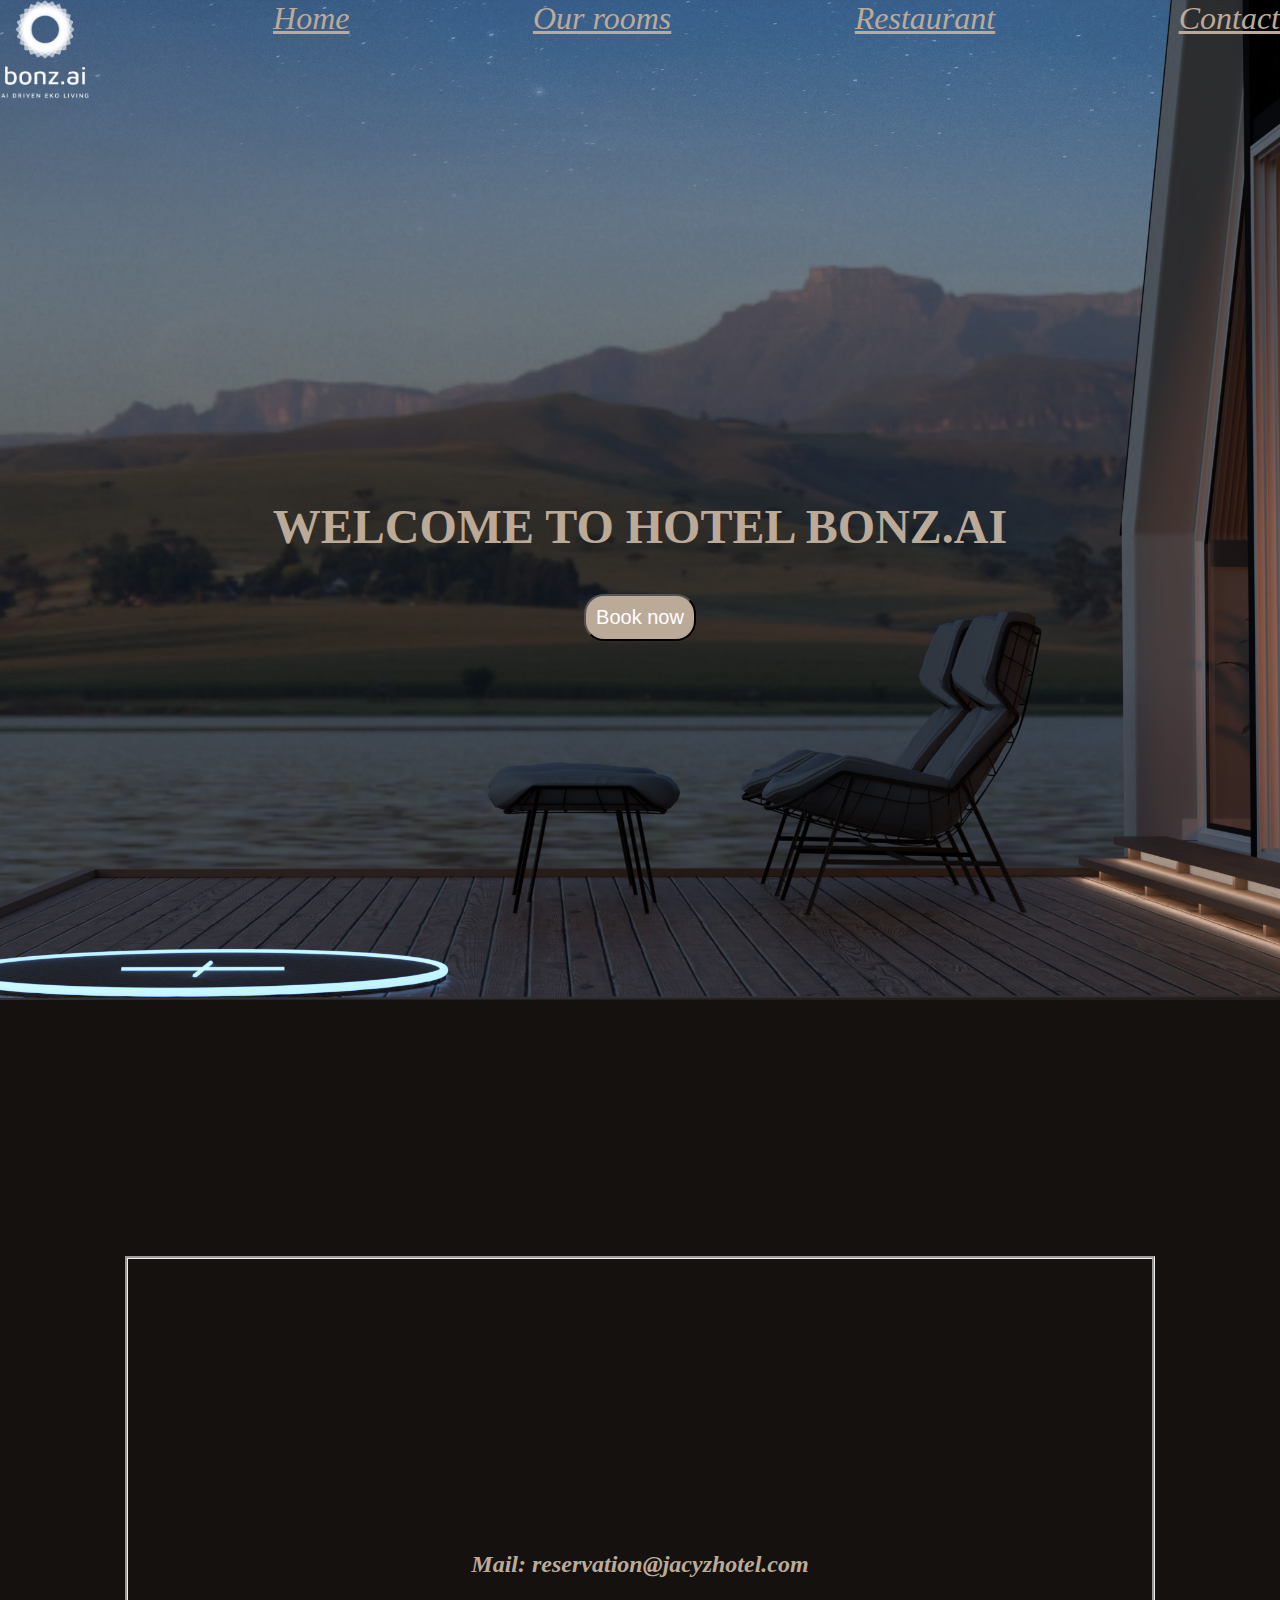
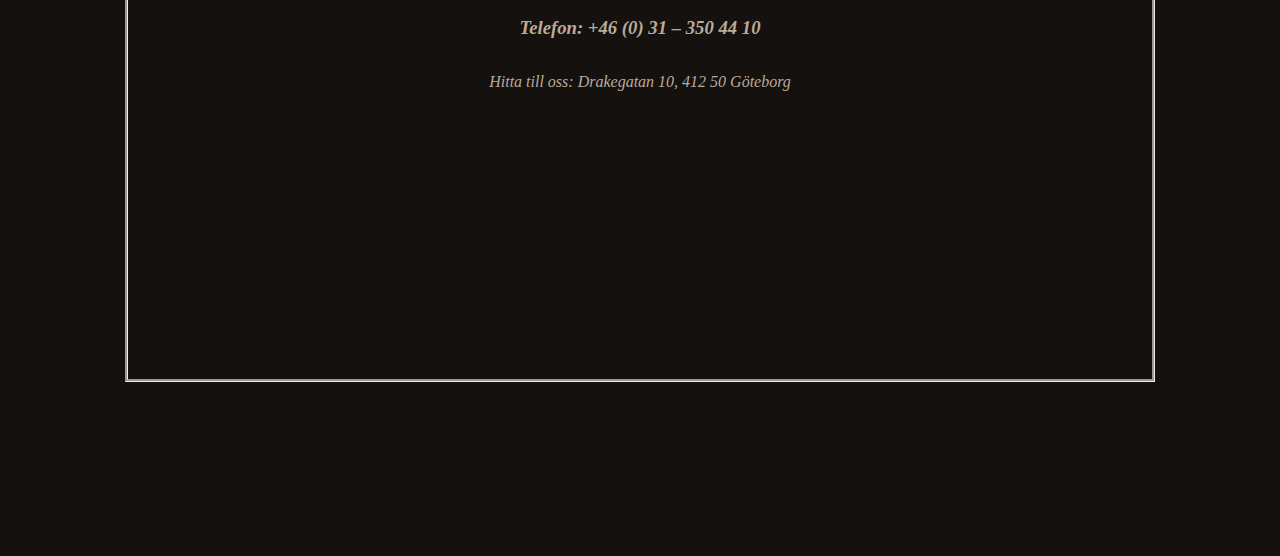
<file: contact.html>
<!DOCTYPE html>
<html lang="en">
<head>
    <meta charset="UTF-8">
    <meta name="viewport" content="width=device-width, initial-scale=1.0">
    <title>Document</title>
    <link rel="stylesheet" href="final project/css/style.css">
</head>
<body>
    <section class ="wrapper">
        <nav class="navigation">
            <img src="final project/logo/bonz.ai-logo-white-portrait-full.png">
            <a href="/final project/index.html" class="navigation__item active">Home</a>
            <a href="#" class="navigation__item">Our rooms</a>
            <a href="#" class="navigation__item">Restaurant</a>
            <a href="/contact.html" class="navigation__item">Contact</a>
        </nav> 
        <aside class="Hotel">
            <h2>WELCOME TO HOTEL BONZ.AI</h2>
            <a href="/room.html">
            <button>Book now</button></a>
        </aside>
        </section>
    <section class="Contact">
    <article class="contact-container">
        <h2>Mail: reservation@jacyzhotel.com</h2>
           <h3>Telefon: +46 (0) 31 – 350 44 10</h3>
           <p> Hitta till oss: Drakegatan 10, 412 50 Göteborg</p>
           
    </article>
    </section>
</body>
</html>
</file>
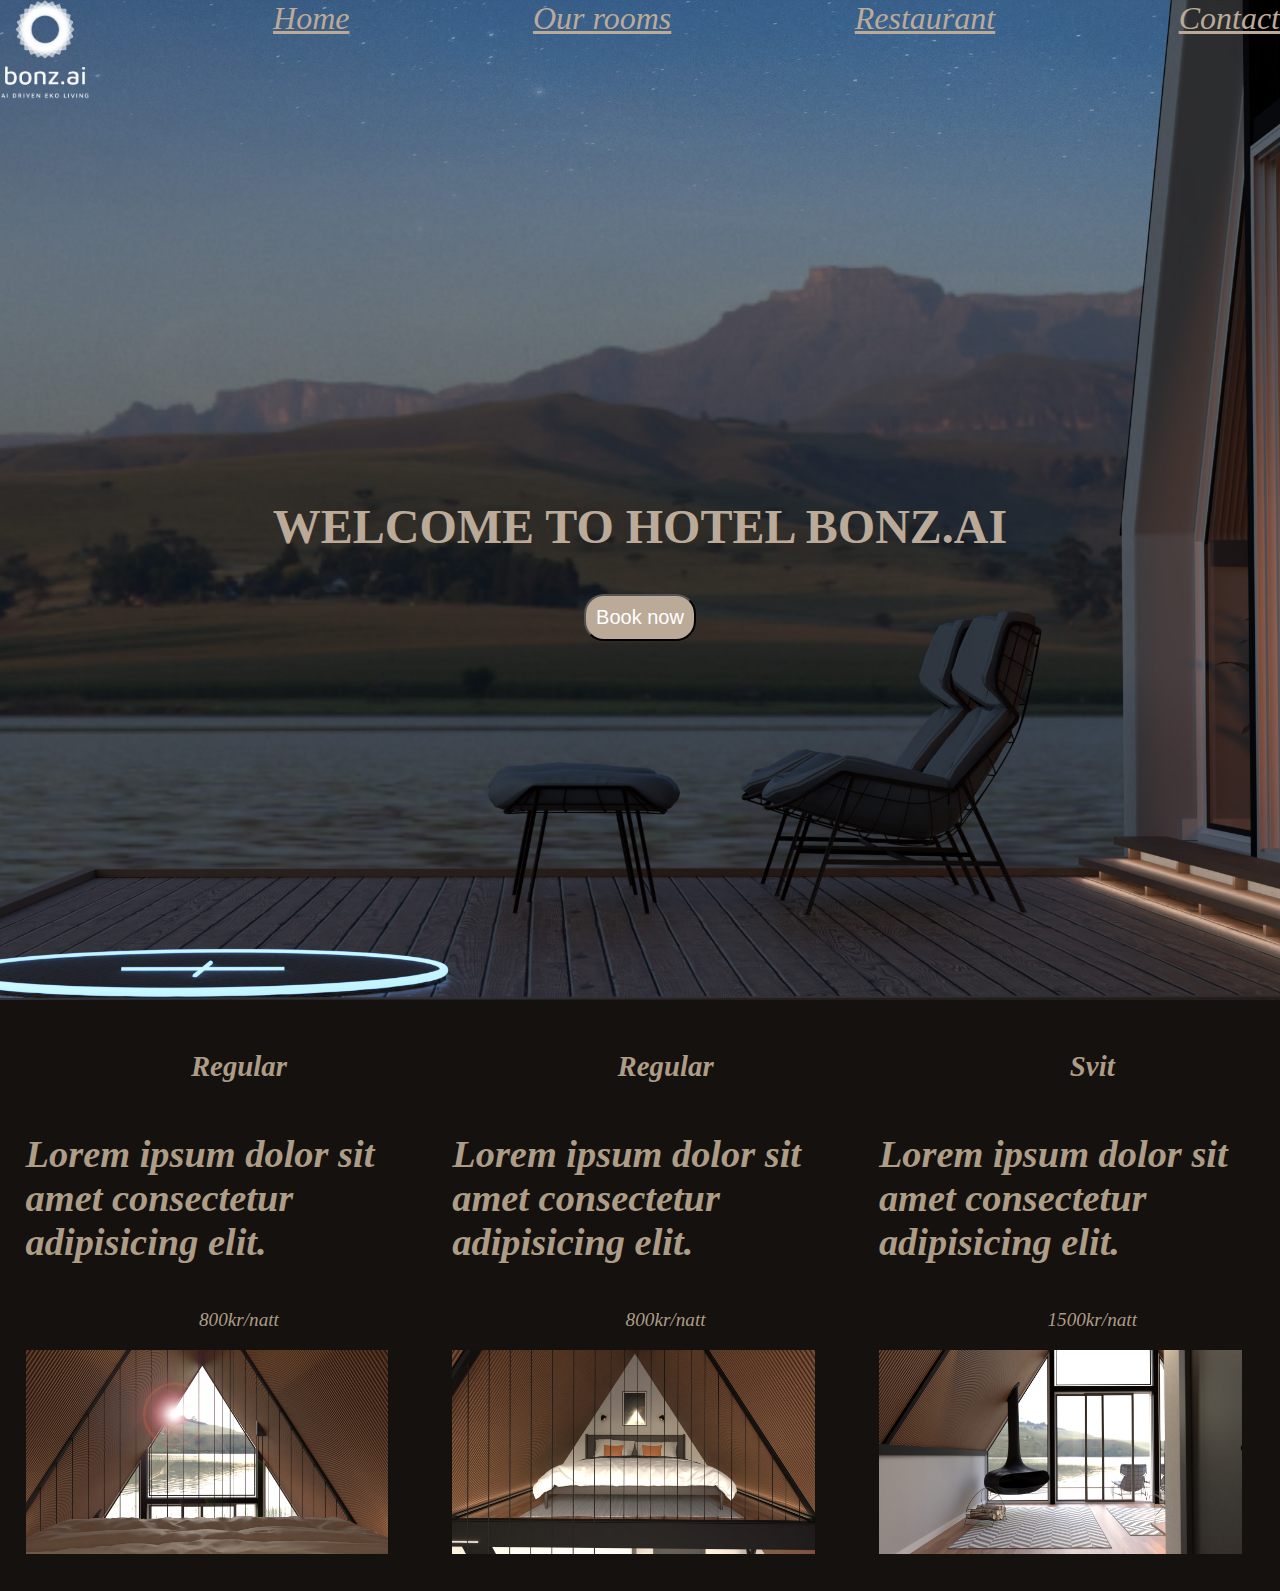
<file: room.html>
<!DOCTYPE html>
<html lang="en">
<head>
    <meta charset="UTF-8">
    <meta name="viewport" content="width=device-width, initial-scale=1.0">
    <title>Document</title>
    <link rel="stylesheet" href="./final project/css/style.css">
</head>
<body>
    <section class ="wrapper">
        <nav class="navigation">
            <img src="final project/logo/bonz.ai-logo-white-portrait-full.png" alt="">
            <a href="/final project/index.html" class="navigation__item active">Home</a>
            <a href="#" class="navigation__item">Our rooms</a>
            <a href="#" class="navigation__item">Restaurant</a>
            <a href="/contact.html" class="navigation__item">Contact</a>
        </nav> 
        <aside class="Hotel">
            <h2>WELCOME TO HOTEL BONZ.AI</h2>
            <a href="/room.html">
            <button>Book now</button></a>
        </aside>
        </section>
    
        <section class="room-container">
            <article class="room">
                <article class="information-room text-box">
                    <h2>Regular</h2>
                    <h1>Lorem ipsum dolor sit amet consectetur adipisicing elit. </h1>
                    <p> 800kr/natt </p>
                    </article>
                <img src="final project/photos/03-day.jpg" alt="">
               </article>
               <article class="room">
                <article class="information-room text-box">
                    <h2>Regular</h2>
                        <h1>Lorem ipsum dolor sit amet consectetur adipisicing elit.</h1>
                        <p> 800kr/natt </p>
                    </article>
                        <img src="final project/photos/04-day.jpg" alt="">
                    </article>
                       <article class="room">
                        <article class="information-room text-box">
                            <h2>Svit</h2>
                            <h1>Lorem ipsum dolor sit amet consectetur adipisicing elit.</h1>
                            <p> 1500kr/natt </p>
                            </article>
                        <img src="final project/photos/08-day.jpg" alt="">
                       </article>
                    
        </section>
        
        
</body>
</html>
</file>
<file: final project/css/style.css>
body {
    background-color: #14110F;
    margin: 0;
    padding: 0;
    width: 100vw;
}
.wrapper{
    min-height: 100vh;
    min-width: 100vw;
    background-image: url("../photos/09-night.jpg");
    background-position: center;
    background-size: cover;
    background-repeat: no-repeat;
}
.navigation {
    display: flex;
    justify-content:space-between;
    font-size: 200%;
    margin-right: auto;
    margin-left: auto;
    
}
.navigation a{
    color:#bcaa99;
    text-decoration:underline;
    font-family:serif;
    font-style: oblique;
    
    
    
}
.navigation img{
    width:7%;
    display: flex;
    align-items: flex-start;
    justify-content: flex-start;
}
.Hotel {
    display: flex;
    flex-direction: column;
    justify-content: center;
    align-items: center;
    text-align: center;
    margin-top: auto;
    height: 20vh;
    color: #bcaa99;
    width: 100vw;
    height: 100vh;
    font-family:serif;
    font-size: 200%;

 
    
}
.about-us{

    color:#ad9c86;
    display: flex;
    flex-direction: column;
    justify-content: center;
    align-self: center;
    text-align: center;

    margin-left: auto;
    margin-right: auto;
    font-family:'Gill Sans', 'Gill Sans MT', Calibri, 'Trebuchet MS', sans-serif;
    font-size: 120%;
    font-style: oblique;


}
button{
    border-radius: 20px;
    background-color: #bcaa99;
    color: white;
    font-size: 20px;
    padding: 10px
}
.about{
    width: 100vw;
    height: 50vh;
    background-color: #14110F;

}

.information-container{
    min-width: 100vw;
    min-height: 60vh;
    margin:20px;
    display: grid;
    grid-template-columns: repeat(2,1fr);
    
}
.information-hotel img{
    width: 80%;
    height: auto;
}
.information-wrapper{
    display: flex;
    
}
.information-hotel{
 
    display: flex;
    flex-direction: column;
    align-items: center;
    justify-content: center;
    color: #ad9c86;
    font-family:'Times New Roman', Times, serif;
    font-size: 115%;
    font-style: oblique;
}
footer{
    display: flex;
    flex-direction: column;
    border-style:groove;
    justify-content: space-between;
    color: #bcaa99;
    justify-content: center;
    font-size: 80%;
    font-family: 'Times New Roman', Times, serif;
    font-style: oblique;
    
}
.Contact{
    width: 100vw;
    height: 100vh;

}
.contact-container{
    
    width: 80%;
    height: 80%;
    display: flex;
    flex-direction: column;
    justify-content:center;
    align-self:center;
    text-align: center;
    border-style: groove;
    margin: 20%;
    margin-left: auto;
    margin-right: auto;
    font-style:oblique;
    font-family: 'Times New Roman', Times, serif;
    color: #bcaa99;
    
    
}
.room-container{
    min-width: 100vw;
    min-height: 60vh;
    margin:50px;
    display: grid;
    grid-template-columns: repeat(3,2fr);
    
    }
    .room img{
        width: 85%;
        height: auto;
    }

    .information-room {
        color: #ad9c86;
        display: flex;
        align-items: center;
        justify-content: center;
        font-family: 'Times New Roman', Times, serif;
        font-size: 200%;
        font-style: oblique;
    }
    .room-container{
        min-width: 100vw;
        min-height: 60vh;
        margin:20px;
        display: grid;
        grid-template-columns: repeat(3,1fr);
        margin:2%;
        
        
        
        }

        .information-room {
 
            display: flex;
            flex-direction: column;
            align-items: center;
            justify-content: center;
            color: #ad9c86;
            font-family:'Times New Roman', Times, serif;
            font-size: 120%;
            font-style: oblique;
            }


            @media screen and  (max-width: 768px) {
                .navigation {
                    display:flex;
                    flex-direction: column;
                    max-width: 100%;
                    max-height: 100%;
                    font-size: 150%;
                    
                }
                .Hotel {
                    display: flex;
                    flex-direction: column;
                    margin-bottom: 50px;
                    font-size: 150%;

                }
                .about-us {
                    display: flex;
                    
                }
                }
</file>
